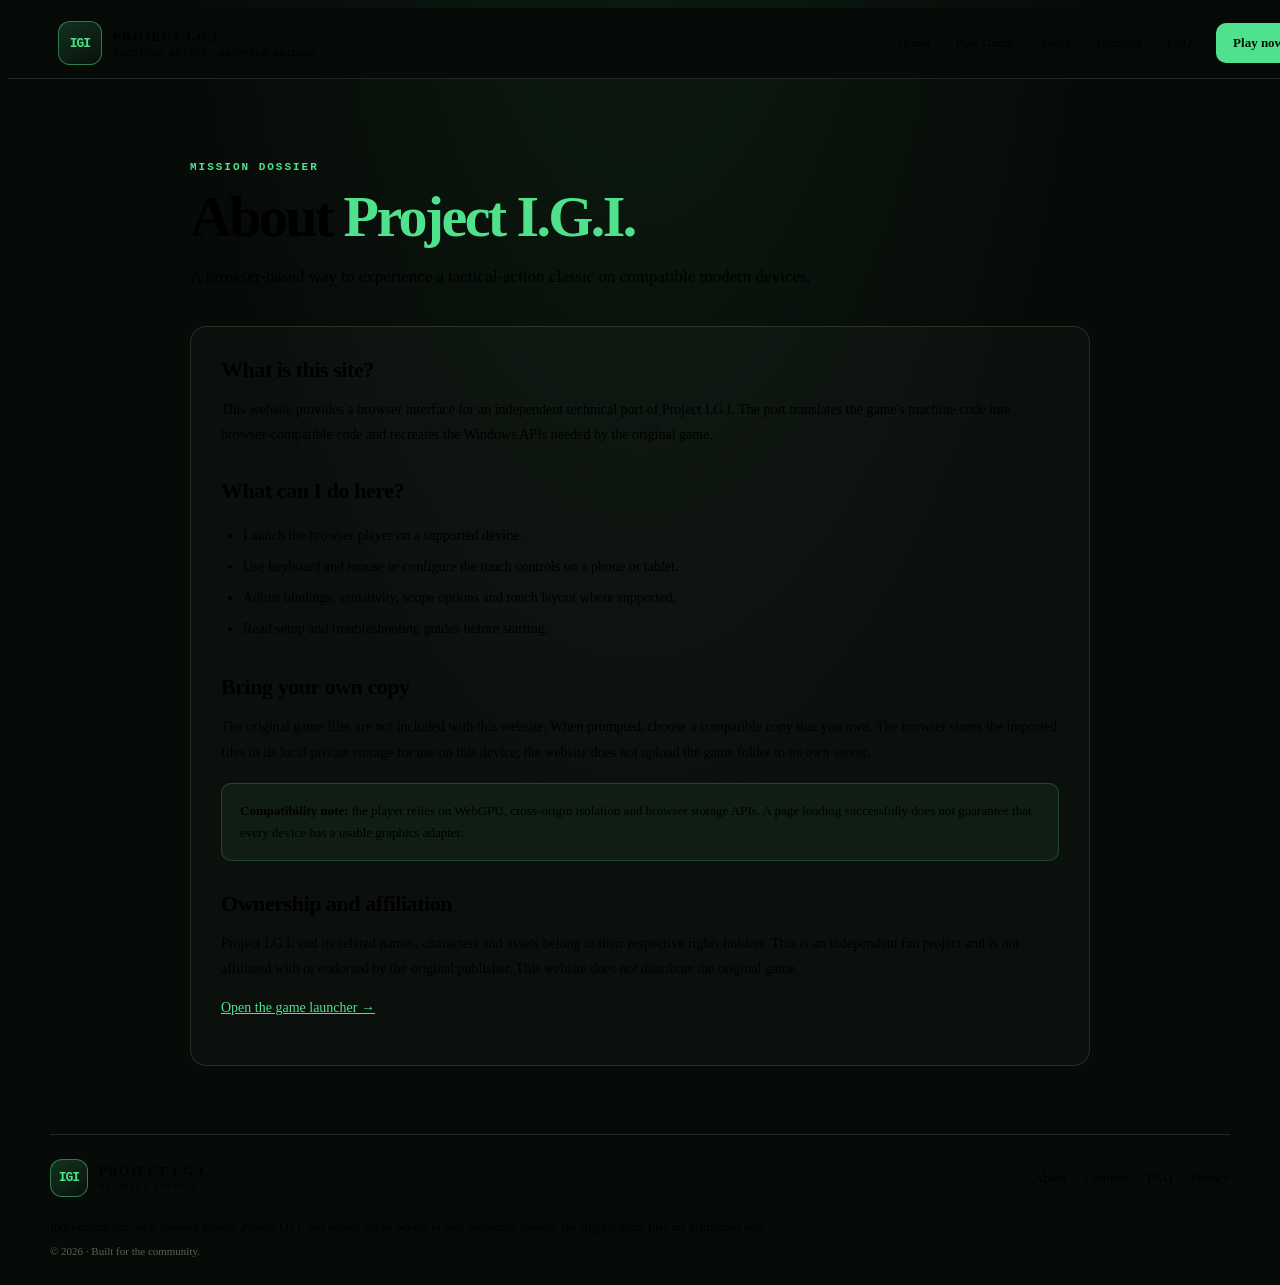
<file: web/about.html>
<!doctype html>
<html lang="en">
<head>
<meta charset="utf-8">
<meta name="viewport" content="width=device-width,initial-scale=1,viewport-fit=cover">
<meta name="theme-color" content="#070b08">
<title>About Project I.G.I. Browser Edition</title>
<meta name="description" content="Learn about the independent browser port, its features, requirements and how game files are handled.">
<link rel="icon" type="image/svg+xml" href="favicon.svg">
<link rel="stylesheet" href="site.css">
</head>
<body>
<header class="site-header">
  <a class="site-brand" href="index.html" aria-label="Project IGI home"><span class="brand-mark" aria-hidden="true">IGI</span><span><strong>PROJECT I.G.I.</strong><small>TACTICAL ACTION · BROWSER EDITION</small></span></a>
  <button class="nav-toggle" type="button" aria-expanded="false" aria-controls="primary-nav">Menu</button>
  <nav id="primary-nav" class="site-nav" aria-label="Main navigation"><a href="index.html">Home</a><a href="index.html#stage">Play Game</a><a href="about.html">About</a><a href="controls-guide.html">Controls</a><a href="faq.html">FAQ</a></nav>
  <a class="header-play" href="index.html#stage">Play now <span aria-hidden="true">↗</span></a>
</header>
<main class="page-shell">

<section class="page-hero"><p class="eyebrow">MISSION DOSSIER</p><h1>About <span>Project I.G.I.</span></h1><p class="lead">A browser-based way to experience a tactical-action classic on compatible modern devices.</p></section>
<article class="article">
<h2>What is this site?</h2><p>This website provides a browser interface for an independent technical port of Project I.G.I. The port translates the game's machine code into browser-compatible code and recreates the Windows APIs needed by the original game.</p>
<h2>What can I do here?</h2><ul><li>Launch the browser player on a supported device.</li><li>Use keyboard and mouse or configure the touch controls on a phone or tablet.</li><li>Adjust bindings, sensitivity, scope options and touch layout where supported.</li><li>Read setup and troubleshooting guides before starting.</li></ul>
<h2>Bring your own copy</h2><p>The original game files are not included with this website. When prompted, choose a compatible copy that you own. The browser stores the imported files in its local private storage for use on this device; the website does not upload the game folder to its own server.</p>
<div class="callout"><strong>Compatibility note:</strong> the player relies on WebGPU, cross-origin isolation and browser storage APIs. A page loading successfully does not guarantee that every device has a usable graphics adapter.</div>
<h2>Ownership and affiliation</h2><p>Project I.G.I. and its related names, characters and assets belong to their respective rights holders. This is an independent fan project and is not affiliated with or endorsed by the original publisher. This website does not distribute the original game.</p>
<p><a href="index.html#stage">Open the game launcher →</a></p>
</article></main>
<footer id="sitefoot" class="site-footer" style="margin-inline:auto">
  <div class="footer-top"><a class="site-brand footer-brand" href="index.html"><span class="brand-mark" aria-hidden="true">IGI</span><span><strong>PROJECT I.G.I.</strong><small>BROWSER EDITION</small></span></a><nav aria-label="Footer navigation"><a href="about.html">About</a><a href="controls-guide.html">Controls</a><a href="faq.html">FAQ</a><a href="privacy.html">Privacy</a></nav></div>
  <p class="foot-legal">Independent fan-made browser project. Project I.G.I. and related marks belong to their respective owners. No original game files are distributed here.</p>
  <p class="copyright">© <span class="year"></span> · Built for the community.</p>
</footer>
<script src="site.js" defer></script>
</body></html>
</file>
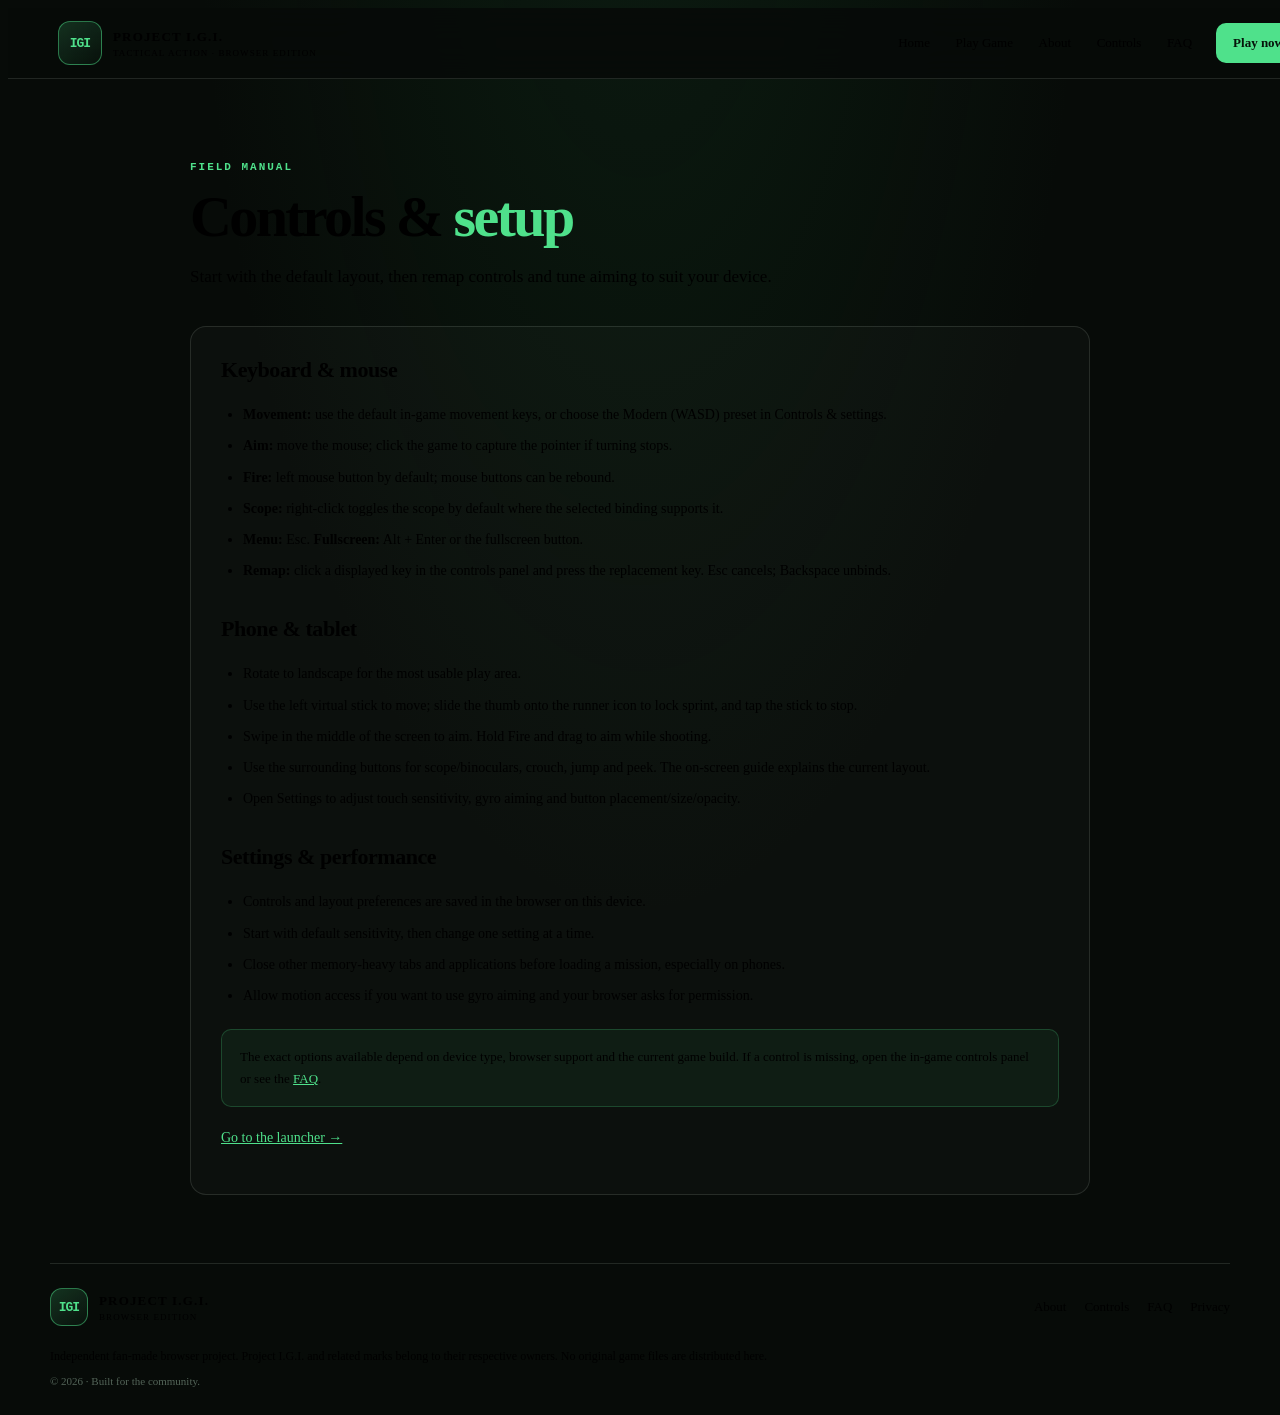
<file: web/controls-guide.html>
<!doctype html>
<html lang="en">
<head>
<meta charset="utf-8">
<meta name="viewport" content="width=device-width,initial-scale=1,viewport-fit=cover">
<meta name="theme-color" content="#070b08">
<title>Project I.G.I. Controls & Setup Guide</title>
<meta name="description" content="Keyboard, mouse and mobile touch controls for Project I.G.I. in the browser, plus sensitivity and layout settings.">
<link rel="icon" type="image/svg+xml" href="favicon.svg">
<link rel="stylesheet" href="site.css">
</head>
<body>
<header class="site-header">
  <a class="site-brand" href="index.html" aria-label="Project IGI home"><span class="brand-mark" aria-hidden="true">IGI</span><span><strong>PROJECT I.G.I.</strong><small>TACTICAL ACTION · BROWSER EDITION</small></span></a>
  <button class="nav-toggle" type="button" aria-expanded="false" aria-controls="primary-nav">Menu</button>
  <nav id="primary-nav" class="site-nav" aria-label="Main navigation"><a href="index.html">Home</a><a href="index.html#stage">Play Game</a><a href="about.html">About</a><a href="controls-guide.html">Controls</a><a href="faq.html">FAQ</a></nav>
  <a class="header-play" href="index.html#stage">Play now <span aria-hidden="true">↗</span></a>
</header>
<main class="page-shell">

<section class="page-hero"><p class="eyebrow">FIELD MANUAL</p><h1>Controls &amp; <span>setup</span></h1><p class="lead">Start with the default layout, then remap controls and tune aiming to suit your device.</p></section>
<article class="article">
<h2 id="desktop">Keyboard &amp; mouse</h2><ul><li><strong>Movement:</strong> use the default in-game movement keys, or choose the Modern (WASD) preset in Controls &amp; settings.</li><li><strong>Aim:</strong> move the mouse; click the game to capture the pointer if turning stops.</li><li><strong>Fire:</strong> left mouse button by default; mouse buttons can be rebound.</li><li><strong>Scope:</strong> right-click toggles the scope by default where the selected binding supports it.</li><li><strong>Menu:</strong> Esc. <strong>Fullscreen:</strong> Alt + Enter or the fullscreen button.</li><li><strong>Remap:</strong> click a displayed key in the controls panel and press the replacement key. Esc cancels; Backspace unbinds.</li></ul>
<h2 id="mobile">Phone &amp; tablet</h2><ul><li>Rotate to landscape for the most usable play area.</li><li>Use the left virtual stick to move; slide the thumb onto the runner icon to lock sprint, and tap the stick to stop.</li><li>Swipe in the middle of the screen to aim. Hold Fire and drag to aim while shooting.</li><li>Use the surrounding buttons for scope/binoculars, crouch, jump and peek. The on-screen guide explains the current layout.</li><li>Open Settings to adjust touch sensitivity, gyro aiming and button placement/size/opacity.</li></ul>
<h2 id="settings">Settings &amp; performance</h2><ul><li>Controls and layout preferences are saved in the browser on this device.</li><li>Start with default sensitivity, then change one setting at a time.</li><li>Close other memory-heavy tabs and applications before loading a mission, especially on phones.</li><li>Allow motion access if you want to use gyro aiming and your browser asks for permission.</li></ul>
<div class="callout">The exact options available depend on device type, browser support and the current game build. If a control is missing, open the in-game controls panel or see the <a href="faq.html">FAQ</a>.</div>
<p><a href="index.html#stage">Go to the launcher →</a></p>
</article></main>
<footer id="sitefoot" class="site-footer" style="margin-inline:auto">
  <div class="footer-top"><a class="site-brand footer-brand" href="index.html"><span class="brand-mark" aria-hidden="true">IGI</span><span><strong>PROJECT I.G.I.</strong><small>BROWSER EDITION</small></span></a><nav aria-label="Footer navigation"><a href="about.html">About</a><a href="controls-guide.html">Controls</a><a href="faq.html">FAQ</a><a href="privacy.html">Privacy</a></nav></div>
  <p class="foot-legal">Independent fan-made browser project. Project I.G.I. and related marks belong to their respective owners. No original game files are distributed here.</p>
  <p class="copyright">© <span class="year"></span> · Built for the community.</p>
</footer>
<script src="site.js" defer></script>
</body></html>
</file>
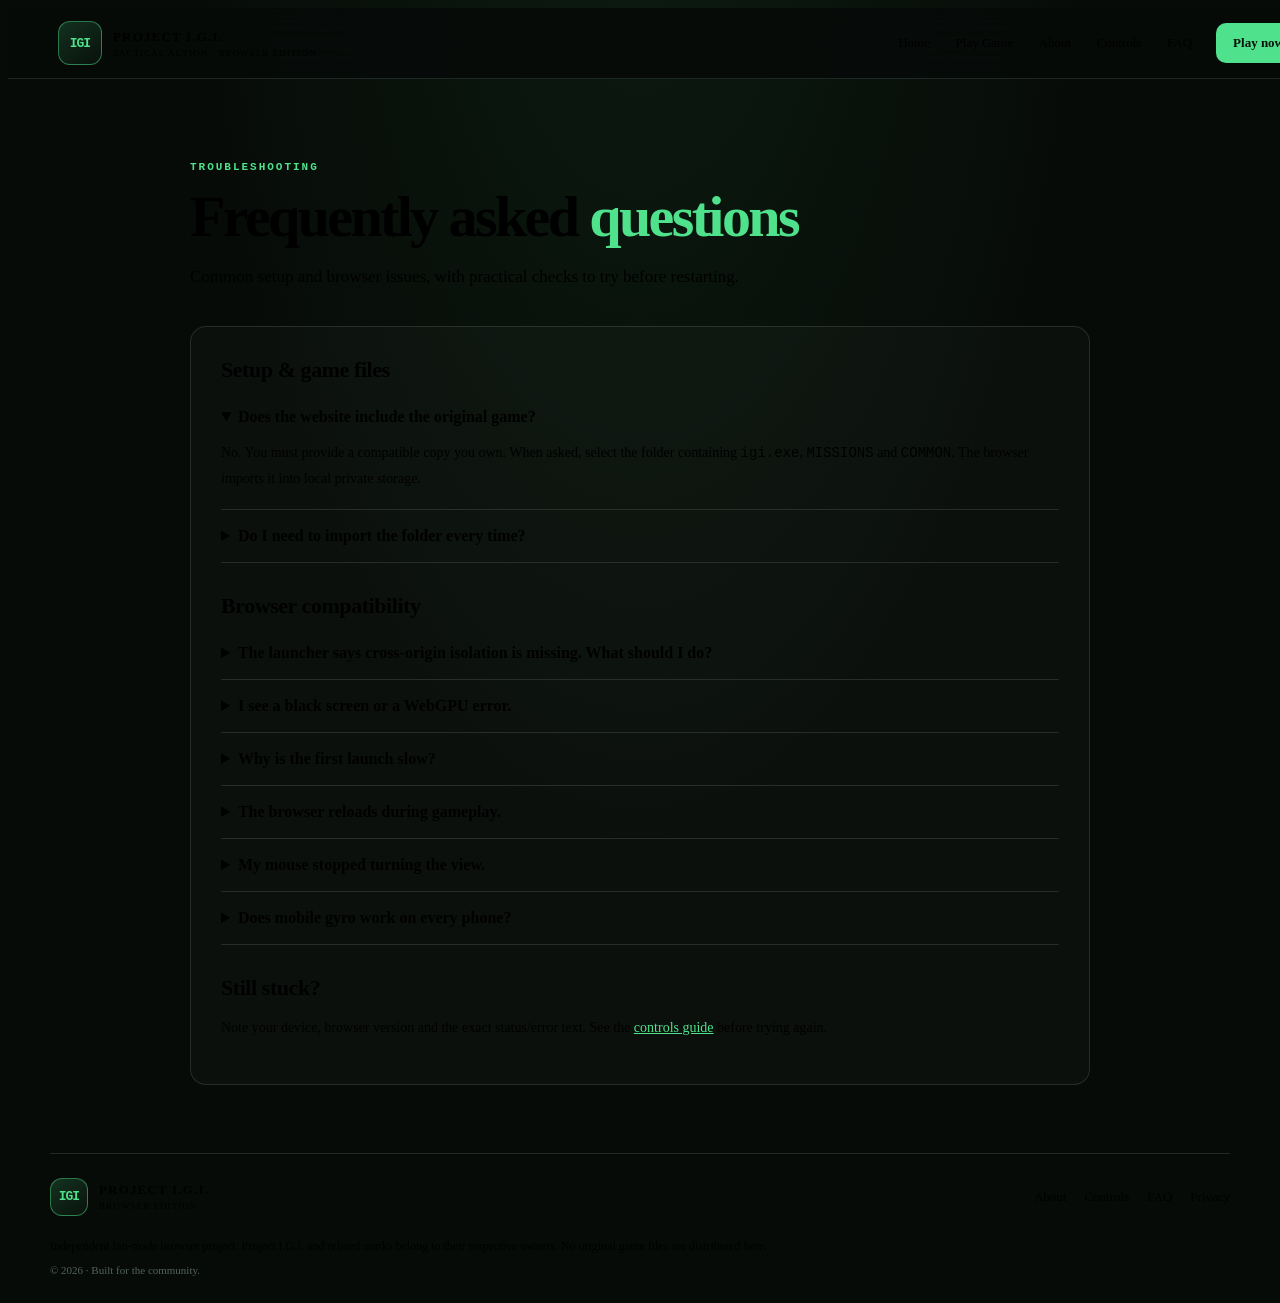
<file: web/faq.html>
<!doctype html>
<html lang="en">
<head>
<meta charset="utf-8">
<meta name="viewport" content="width=device-width,initial-scale=1,viewport-fit=cover">
<meta name="theme-color" content="#070b08">
<title>Project I.G.I. Browser FAQ & Troubleshooting</title>
<meta name="description" content="Answers for setup, browser compatibility, black screens, loading time, storage and performance.">
<link rel="icon" type="image/svg+xml" href="favicon.svg">
<link rel="stylesheet" href="site.css">
</head>
<body>
<header class="site-header">
  <a class="site-brand" href="index.html" aria-label="Project IGI home"><span class="brand-mark" aria-hidden="true">IGI</span><span><strong>PROJECT I.G.I.</strong><small>TACTICAL ACTION · BROWSER EDITION</small></span></a>
  <button class="nav-toggle" type="button" aria-expanded="false" aria-controls="primary-nav">Menu</button>
  <nav id="primary-nav" class="site-nav" aria-label="Main navigation"><a href="index.html">Home</a><a href="index.html#stage">Play Game</a><a href="about.html">About</a><a href="controls-guide.html">Controls</a><a href="faq.html">FAQ</a></nav>
  <a class="header-play" href="index.html#stage">Play now <span aria-hidden="true">↗</span></a>
</header>
<main class="page-shell">

<section class="page-hero"><p class="eyebrow">TROUBLESHOOTING</p><h1>Frequently asked <span>questions</span></h1><p class="lead">Common setup and browser issues, with practical checks to try before restarting.</p></section>
<article class="article faq-list">
<h2 id="setup">Setup &amp; game files</h2>
<details open><summary>Does the website include the original game?</summary><p>No. You must provide a compatible copy you own. When asked, select the folder containing <code>igi.exe</code>, <code>MISSIONS</code> and <code>COMMON</code>. The browser imports it into local private storage.</p></details>
<details><summary>Do I need to import the folder every time?</summary><p>Normally, the browser keeps the imported files in its origin-specific private storage, so later launches can reuse them. Clearing site data, changing the domain or using a private browsing session may remove that stored copy.</p></details>
<h2 id="compatibility">Browser compatibility</h2>
<details><summary>The launcher says cross-origin isolation is missing. What should I do?</summary><p>Use a deployment that sends the required COOP/COEP headers, open the site directly rather than inside an embedded frame, and use a current supported browser. Hosting configuration can prevent the game from starting even when the page itself opens.</p></details>
<details><summary>I see a black screen or a WebGPU error.</summary><p>Update your browser, enable hardware acceleration, update graphics drivers and close/reopen the tab. Some remote desktops, virtual machines, older browsers and unsupported GPUs cannot provide a usable WebGPU adapter.</p></details>
<details><summary>Why is the first launch slow?</summary><p>The first setup imports the game files and prepares browser storage. Mission loading can also take time. Keep the tab open and wait for the launcher status; do not repeatedly refresh during import.</p></details>
<details><summary>The browser reloads during gameplay.</summary><p>This can happen if the device runs out of memory. Close other tabs/apps, avoid running multiple game instances, and try a desktop browser or a device with more available memory.</p></details>
<details><summary>My mouse stopped turning the view.</summary><p>Click inside the game to recapture the pointer. If needed, press Esc to release it and then click the game again.</p></details>
<details><summary>Does mobile gyro work on every phone?</summary><p>No. Motion permissions and sensor APIs vary by device and browser. If gyro aiming is unavailable, turn it off and use touch swipes to aim.</p></details>
<h2>Still stuck?</h2><p>Note your device, browser version and the exact status/error text. See the <a href="controls-guide.html">controls guide</a> before trying again.</p>
</article></main>
<footer id="sitefoot" class="site-footer" style="margin-inline:auto">
  <div class="footer-top"><a class="site-brand footer-brand" href="index.html"><span class="brand-mark" aria-hidden="true">IGI</span><span><strong>PROJECT I.G.I.</strong><small>BROWSER EDITION</small></span></a><nav aria-label="Footer navigation"><a href="about.html">About</a><a href="controls-guide.html">Controls</a><a href="faq.html">FAQ</a><a href="privacy.html">Privacy</a></nav></div>
  <p class="foot-legal">Independent fan-made browser project. Project I.G.I. and related marks belong to their respective owners. No original game files are distributed here.</p>
  <p class="copyright">© <span class="year"></span> · Built for the community.</p>
</footer>
<script src="site.js" defer></script>
</body></html>
</file>
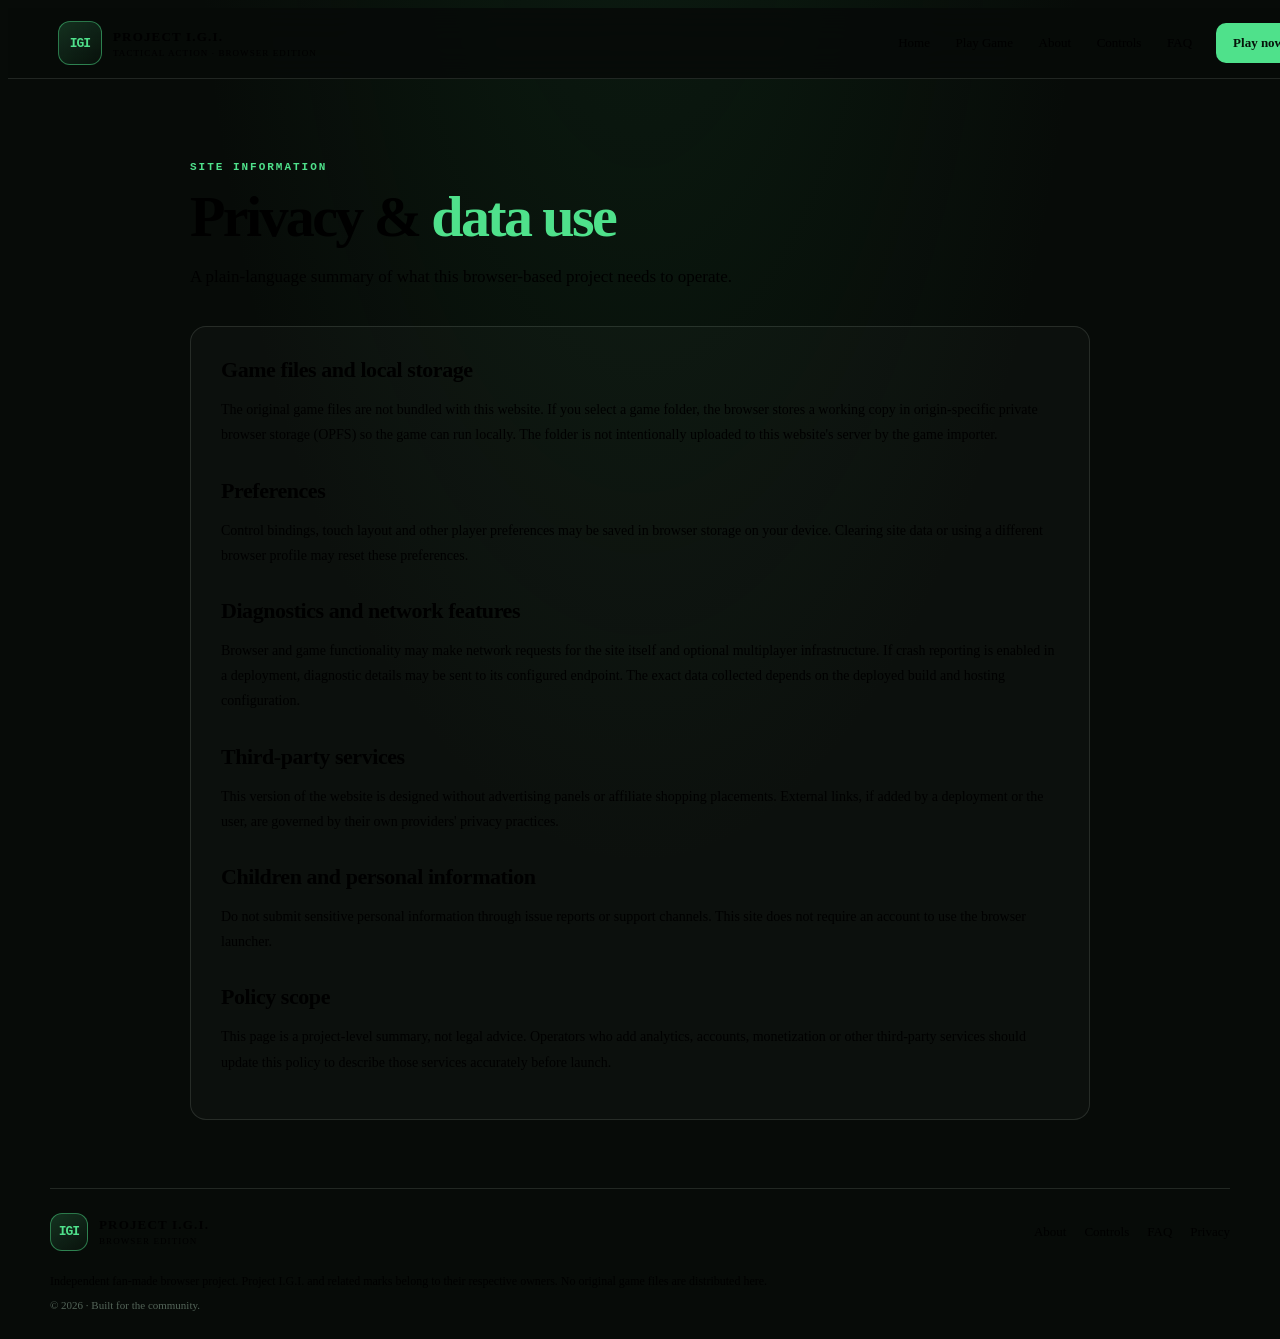
<file: web/privacy.html>
<!doctype html>
<html lang="en">
<head>
<meta charset="utf-8">
<meta name="viewport" content="width=device-width,initial-scale=1,viewport-fit=cover">
<meta name="theme-color" content="#070b08">
<title>Privacy & Data Use — Project I.G.I. Browser Edition</title>
<meta name="description" content="Privacy information about local game storage, browser preferences, diagnostics and third-party content.">
<link rel="icon" type="image/svg+xml" href="favicon.svg">
<link rel="stylesheet" href="site.css">
</head>
<body>
<header class="site-header">
  <a class="site-brand" href="index.html" aria-label="Project IGI home"><span class="brand-mark" aria-hidden="true">IGI</span><span><strong>PROJECT I.G.I.</strong><small>TACTICAL ACTION · BROWSER EDITION</small></span></a>
  <button class="nav-toggle" type="button" aria-expanded="false" aria-controls="primary-nav">Menu</button>
  <nav id="primary-nav" class="site-nav" aria-label="Main navigation"><a href="index.html">Home</a><a href="index.html#stage">Play Game</a><a href="about.html">About</a><a href="controls-guide.html">Controls</a><a href="faq.html">FAQ</a></nav>
  <a class="header-play" href="index.html#stage">Play now <span aria-hidden="true">↗</span></a>
</header>
<main class="page-shell">

<section class="page-hero"><p class="eyebrow">SITE INFORMATION</p><h1>Privacy &amp; <span>data use</span></h1><p class="lead">A plain-language summary of what this browser-based project needs to operate.</p></section>
<article class="article">
<h2>Game files and local storage</h2><p>The original game files are not bundled with this website. If you select a game folder, the browser stores a working copy in origin-specific private browser storage (OPFS) so the game can run locally. The folder is not intentionally uploaded to this website's server by the game importer.</p>
<h2>Preferences</h2><p>Control bindings, touch layout and other player preferences may be saved in browser storage on your device. Clearing site data or using a different browser profile may reset these preferences.</p>
<h2>Diagnostics and network features</h2><p>Browser and game functionality may make network requests for the site itself and optional multiplayer infrastructure. If crash reporting is enabled in a deployment, diagnostic details may be sent to its configured endpoint. The exact data collected depends on the deployed build and hosting configuration.</p>
<h2>Third-party services</h2><p>This version of the website is designed without advertising panels or affiliate shopping placements. External links, if added by a deployment or the user, are governed by their own providers' privacy practices.</p>
<h2>Children and personal information</h2><p>Do not submit sensitive personal information through issue reports or support channels. This site does not require an account to use the browser launcher.</p>
<h2>Policy scope</h2><p>This page is a project-level summary, not legal advice. Operators who add analytics, accounts, monetization or other third-party services should update this policy to describe those services accurately before launch.</p>
</article></main>
<footer id="sitefoot" class="site-footer" style="margin-inline:auto">
  <div class="footer-top"><a class="site-brand footer-brand" href="index.html"><span class="brand-mark" aria-hidden="true">IGI</span><span><strong>PROJECT I.G.I.</strong><small>BROWSER EDITION</small></span></a><nav aria-label="Footer navigation"><a href="about.html">About</a><a href="controls-guide.html">Controls</a><a href="faq.html">FAQ</a><a href="privacy.html">Privacy</a></nav></div>
  <p class="foot-legal">Independent fan-made browser project. Project I.G.I. and related marks belong to their respective owners. No original game files are distributed here.</p>
  <p class="copyright">© <span class="year"></span> · Built for the community.</p>
</footer>
<script src="site.js" defer></script>
</body></html>
</file>
<file: web/site.css>
/* Project I.G.I. browser website — responsive shared design system */
:root{--site-max:1180px;--site-green:#4fe18b;--site-bg:#070b08;--site-panel:#101811;--site-line:rgba(228,245,231,.12)}
html{scroll-behavior:smooth;scroll-padding-top:92px}
body{height:auto!important;min-height:100%;background:radial-gradient(ellipse at 50% -20%,rgba(28,91,49,.22),transparent 50%),var(--site-bg)}
.site-header{position:sticky;top:0;z-index:20;display:flex;align-items:center;gap:24px;width:100%;padding:13px max(22px,calc((100vw - var(--site-max))/2));border-bottom:1px solid var(--site-line);background:rgba(7,11,8,.9);backdrop-filter:blur(18px);-webkit-backdrop-filter:blur(18px)}
.site-brand{display:inline-flex;align-items:center;gap:11px;min-width:max-content;color:var(--fg);text-decoration:none}
.brand-mark{display:grid;place-items:center;width:42px;height:42px;border:1px solid rgba(79,225,139,.48);border-radius:12px;background:linear-gradient(145deg,rgba(79,225,139,.19),rgba(79,225,139,.03));color:var(--site-green);font:900 13px/1 ui-monospace,monospace;letter-spacing:-.08em}
.site-brand strong,.site-brand small{display:block}.site-brand strong{font-size:13px;letter-spacing:.09em}.site-brand small{margin-top:3px;color:var(--faint);font-size:9px;letter-spacing:.12em}
.site-nav{display:flex;align-items:center;justify-content:center;gap:clamp(12px,2vw,28px);margin-left:auto}
.site-nav a,.site-footer nav a{color:var(--muted);text-decoration:none;font-size:13px;transition:color .15s}.site-nav a:hover,.site-nav a[aria-current=page],.site-footer nav a:hover{color:var(--site-green)}
.header-play,.primary-action{display:inline-flex;align-items:center;justify-content:center;gap:10px;padding:11px 16px;border:1px solid rgba(79,225,139,.5);border-radius:10px;background:var(--site-green);color:#06130a;text-decoration:none;font-weight:800;font-size:13px;white-space:nowrap;transition:transform .15s,background .15s}
.header-play:hover,.primary-action:hover{transform:translateY(-1px);background:#7af0a8}
.nav-toggle{display:none;border:1px solid var(--site-line);background:var(--site-panel);color:var(--fg);padding:8px 12px}
.site-main{min-height:0!important;display:flex;flex-direction:column;align-items:center;justify-content:flex-start!important;gap:0!important;padding:34px 22px 0!important}
#stage{width:min(100%,1080px)!important;max-width:1080px;aspect-ratio:16/9!important;height:auto!important;min-height:300px;border:1px solid rgba(79,225,139,.18);border-radius:16px!important;box-shadow:0 30px 90px rgba(0,0,0,.48),0 0 60px rgba(23,108,54,.08)}
#stage:fullscreen,#stage:-webkit-full-screen{width:100vw!important;height:100vh!important;max-width:none;aspect-ratio:auto!important;border-radius:0!important}
#panel{background:radial-gradient(ellipse at 50% 0,rgba(79,225,139,.12),transparent 56%),linear-gradient(150deg,#111b13,#070b08 72%)}
#panel .brand{font-size:clamp(26px,4vw,42px);letter-spacing:.055em}
#panel .tagline{color:#c0d2c5}
#panel .play-btn{min-width:190px}
#sitefoot{width:min(100%,var(--site-max))!important;margin:48px auto 0!important;padding:24px 0 20px!important;border-top:1px solid var(--site-line);text-align:left!important;display:block!important}
.site-content{width:min(100%,var(--site-max));padding:70px 0 0}
.content-heading{max-width:720px;margin:0 auto 42px;text-align:center}
.eyebrow{color:var(--site-green);font:700 11px/1.4 ui-monospace,SFMono-Regular,monospace;letter-spacing:.18em}
.content-heading h1,.page-hero h1{margin:12px 0 14px;font-size:clamp(32px,5vw,58px);line-height:1.04;letter-spacing:-.045em}
.content-heading h1 span,.page-hero h1 span{color:var(--site-green)}
.lead{max-width:640px;margin:0 auto 24px;color:var(--muted);font-size:17px;line-height:1.8}
.feature-grid{display:grid;grid-template-columns:repeat(3,minmax(0,1fr));gap:16px}
.feature-card{padding:25px;border:1px solid var(--site-line);border-radius:16px;background:linear-gradient(145deg,rgba(255,255,255,.055),rgba(255,255,255,.018));transition:transform .18s,border-color .18s}
.feature-card:hover{transform:translateY(-3px);border-color:rgba(79,225,139,.32)}
.feature-icon{display:grid;place-items:center;width:42px;height:42px;border-radius:12px;background:rgba(79,225,139,.11);color:var(--site-green);font-size:22px}
.feature-card h2{margin:18px 0 8px;font-size:18px}.feature-card p,.info-split p,.article p,.article li{color:var(--muted);line-height:1.8;font-size:14px}
.feature-card a,.text-link{display:inline-flex;gap:8px;margin-top:10px;color:var(--site-green);font-weight:700;text-decoration:none;font-size:13px}
.info-split{display:grid;grid-template-columns:1.2fr .8fr;gap:56px;align-items:center;margin-top:60px;padding:34px;border:1px solid var(--site-line);border-radius:18px;background:rgba(255,255,255,.025)}
.info-split h2{font-size:clamp(23px,3vw,32px);line-height:1.2;margin:10px 0}
.spec-list>div{display:flex;align-items:center;gap:16px;padding:13px 0;border-bottom:1px solid var(--site-line)}.spec-list>div:last-child{border-bottom:0}
.spec-list>div>span{color:var(--site-green);font:700 12px ui-monospace,monospace}.spec-list p{margin:0}.spec-list strong,.spec-list small{display:block}.spec-list strong{color:var(--fg);font-size:13px}.spec-list small{margin-top:3px;color:var(--faint);font-size:12px}
.disclaimer{margin-top:26px;padding:17px 20px;border-left:2px solid rgba(79,225,139,.5);background:rgba(79,225,139,.045);color:var(--muted);font-size:12px;line-height:1.7}.disclaimer strong{color:var(--fg)}
.site-footer .footer-top{display:flex;align-items:center;justify-content:space-between;gap:24px}.footer-brand .brand-mark{width:36px;height:36px}
.site-footer nav{display:flex;flex-wrap:wrap;gap:18px}.site-footer .foot-legal{max-width:800px;margin:20px 0 0;color:var(--faint);font-size:12px;line-height:1.7}.site-footer .copyright{margin:8px 0 0;color:#536458;font-size:11px}
.page-shell{width:min(100%,900px);margin:0 auto;padding:70px 0 20px}.page-hero{max-width:760px;margin-bottom:34px}.page-hero .lead{margin:0;max-width:700px}
.article{padding:30px;border:1px solid var(--site-line);border-radius:16px;background:rgba(255,255,255,.025)}.article h2{margin:30px 0 8px;font-size:22px;letter-spacing:-.02em}.article h2:first-child{margin-top:0}.article h3{margin:22px 0 6px;font-size:16px}.article ul,.article ol{padding-left:22px}.article li{padding:3px 0}.article a{color:var(--site-green)}
.article .callout{margin:18px 0;padding:16px 18px;border:1px solid rgba(79,225,139,.22);border-radius:10px;background:rgba(79,225,139,.06);color:var(--muted);font-size:13px;line-height:1.7}
.faq-list details{padding:17px 0;border-bottom:1px solid var(--site-line)}.faq-list details:last-child{border-bottom:0}.faq-list summary{cursor:pointer;font-weight:700}.faq-list details p{margin-bottom:0}
body.coarse #sitefoot,body.touch #sitefoot{display:block!important}
#promo,#admob,iframe[src*="ad.html"],[aria-label*="advertisement" i]{display:none!important}
@media(max-width:760px){.site-header{gap:12px;padding:10px 16px}.site-brand strong{font-size:12px}.site-brand small{font-size:8px}.brand-mark{width:37px;height:37px}.nav-toggle{display:block;margin-left:auto}.header-play{padding:9px 11px;font-size:12px}.site-nav{display:none;position:absolute;top:100%;left:0;right:0;margin:0;padding:14px 18px 18px;align-items:stretch;gap:0;flex-direction:column;border-bottom:1px solid var(--site-line);background:#0b110c}.site-nav.open{display:flex}.site-nav a{padding:12px 4px;border-bottom:1px solid var(--site-line)}.site-nav a:last-child{border-bottom:0}.site-main{padding:20px 14px 0!important}#stage{min-height:220px;border-radius:12px!important}.site-content{padding-top:46px}.content-heading{margin-bottom:28px}.lead{font-size:15px}.feature-grid{grid-template-columns:1fr;gap:12px}.feature-card{padding:21px}.info-split{grid-template-columns:1fr;gap:22px;margin-top:32px;padding:22px}.page-shell{padding-top:45px}.article{padding:22px 18px}.site-footer .footer-top{align-items:flex-start;flex-direction:column}.site-footer nav{gap:14px}.site-footer nav a{font-size:12px}#sitefoot{margin-top:36px!important;padding-top:22px!important}}
@media(max-width:420px){.site-header{gap:8px}.site-brand{gap:7px}.site-brand small{letter-spacing:.05em}.header-play{font-size:0;gap:0}.header-play span{font-size:14px}.site-main{padding-inline:10px!important}#stage{min-height:190px}.content-heading h1,.page-hero h1{font-size:34px}}
@media(prefers-reduced-motion:reduce){html{scroll-behavior:auto}.feature-card,.header-play,.primary-action{transition:none}}
</file>
